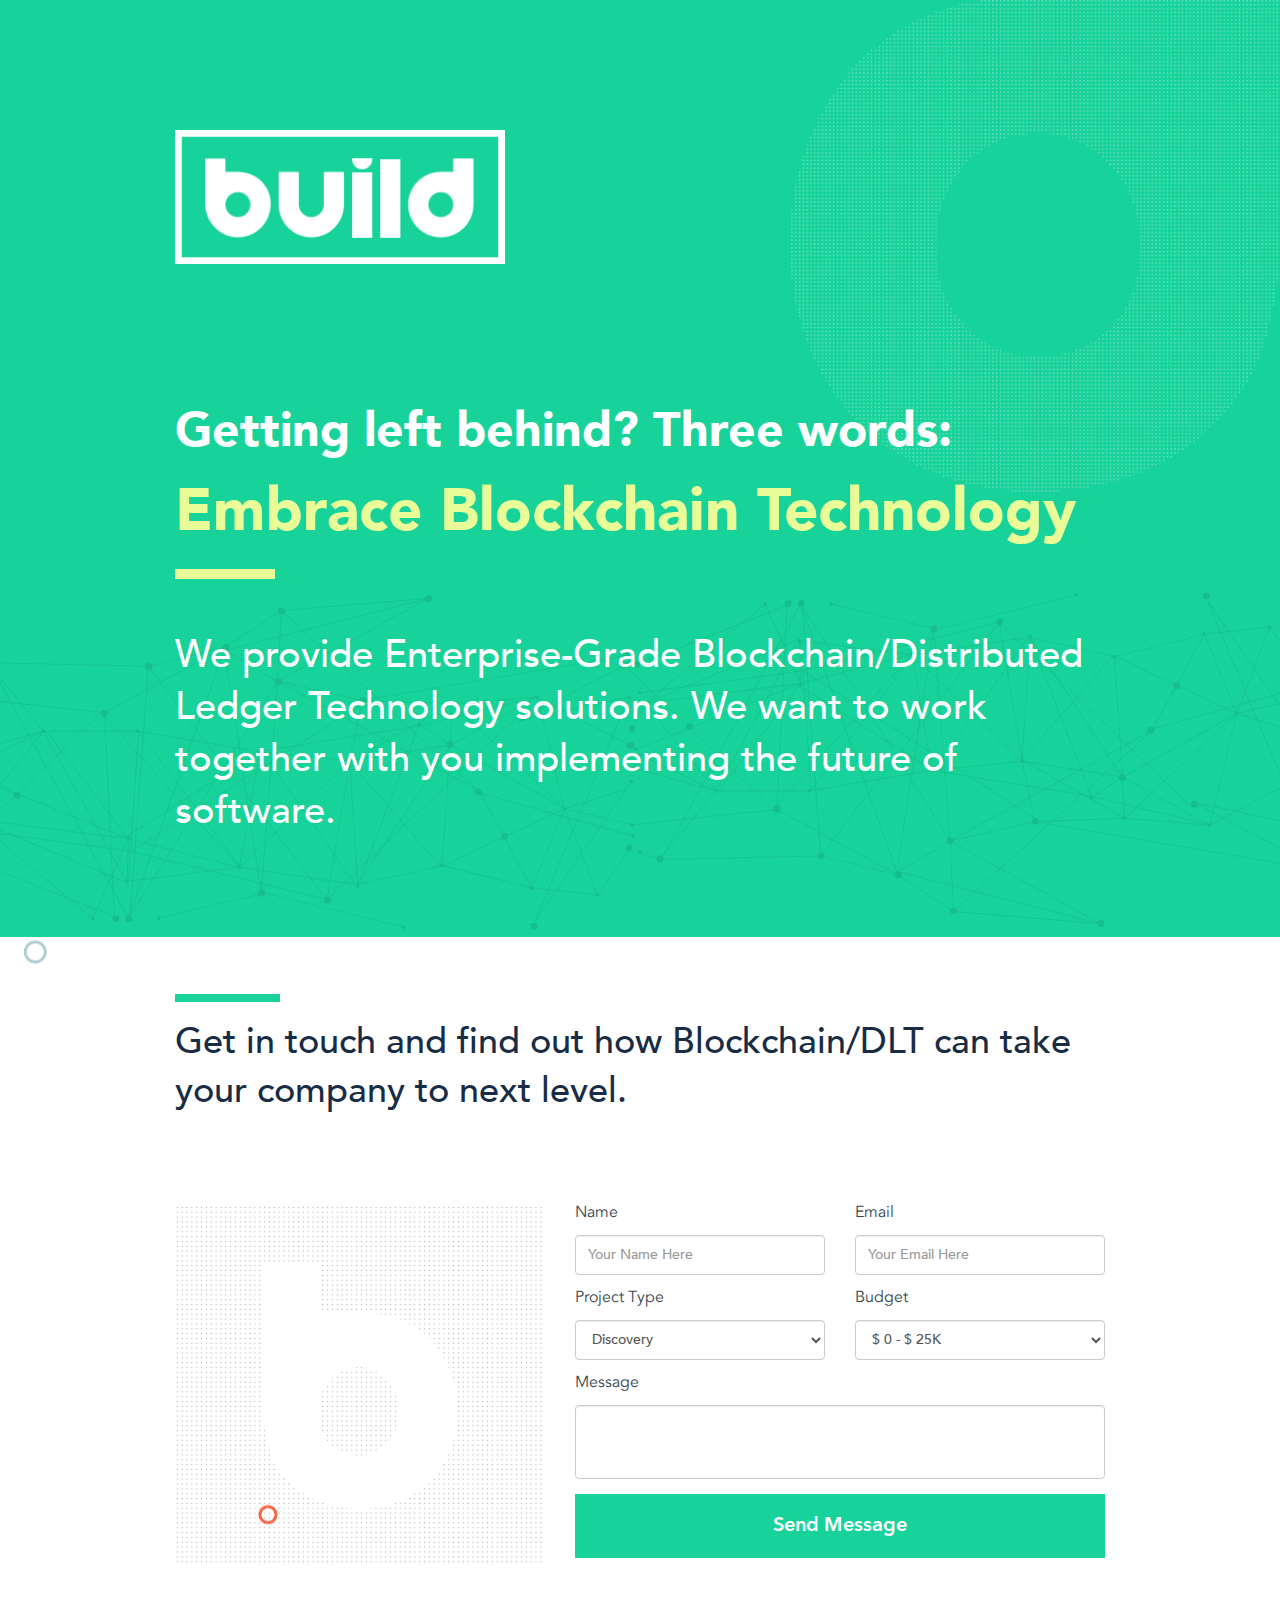
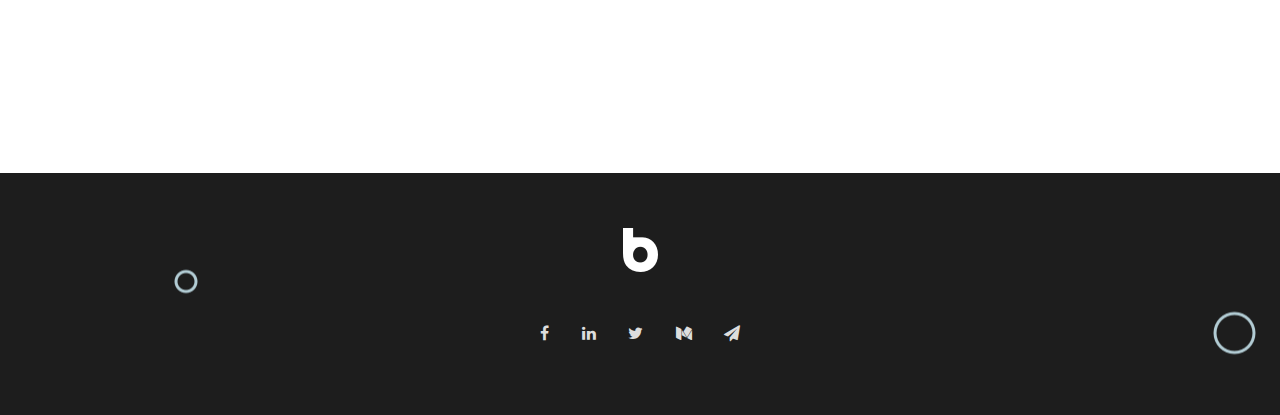
<file: public/blockchain/index.html>
<!doctype html>
<html>

<head prefix="og: http://ogp.me/ns#">
	<!-- Google Tag Manager -->
	<script>(function (w, d, s, l, i) {
		w[l] = w[l] || []; w[l].push({
			'gtm.start':
				new Date().getTime(), event: 'gtm.js'		
}); var f = d.getElementsByTagName(s)[0],
			j = d.createElement(s), dl = l != 'dataLayer' ? '&l=' + l : ''; j.async = true; j.src =
				'https://www.googletagmanager.com/gtm.js?id=' + i + dl; f.parentNode.insertBefore(j, f);
		})(window, document, 'script', 'dataLayer', 'GTM-MHLT43Q');</script>
	<!-- End Google Tag Manager -->
	<meta http-equiv="Content-Type" content="text/html; charset=utf-8">
	<meta name="viewport" content="width=device-width, initial-scale=1, maximum-scale=1">
	<meta content="IE=edge,chrome=1" http-equiv="X-UA-Compatible">
	<title>Build - Value through amazing digital products</title>
	<meta content="Build" property="og:title">
	<meta content="Value through amazing digital products." property="og:description">
	<meta content="https://hellobuild.co/" property="og:url">
	<meta content="https://hellobuild.co/images/og/ogShared.png" property="og:image">
	<meta content="630" property="og:image:height">
	<meta content="image/png" property="og:image:type">
	<meta content="1200" property="og:image:width">
	<meta content="summary" name="twitter:card">
	<meta content="@hellobuild" name="twitter:site">
	<meta content="Value through amazing digital products." name="twitter:description">
	<meta content="https://hellobuild.co/images/og/twPhoto.png" name="twitter:image">
	<meta content="Build" name="twitter:title">

	<!-- SET: FAVICON -->
	<link rel="shortcut icon" type="image/PNG" href="../images/Page1.png">
	<!-- END: FAVICON -->

	<!-- SET: STYLESHEET -->

	<link href="../css/slick.css" rel="stylesheet" type="text/css" media="all">
	<link href="../css/bootstrap.min.css" rel="stylesheet" type="text/css" media="all">
	<link href="../css/nice-select.css" rel="stylesheet" type="text/css" media="all">
	<link rel="stylesheet" href="//maxcdn.bootstrapcdn.com/font-awesome/4.3.0/css/font-awesome.min.css">
	<link href="../css/fonts.css" rel="stylesheet" type="text/css" media="all">
	<link href="../css/style.css" rel="stylesheet" type="text/css" media="all">
	<link href="../css/responsive.css" rel="stylesheet" type="text/css" media="all">
	<!-- END: STYLESHEET -->
	<noscript>
		<style>
			#loading {
				display: none !important;
			}
		</style>
	</noscript>


</head>

<body class="blockchain">
	<!-- Google Tag Manager (noscript) -->
	<noscript>
		<iframe src="https://www.googletagmanager.com/ns.html?id=GTM-MHLT43Q" height="0" width="0" style="display:none;visibility:hidden"></iframe>
	</noscript>
	<!-- End Google Tag Manager (noscript) -->
	<!-- SET: WRAPPER -->
	<div class="wrapper">


		<!-- SET: CONTAINER -->

		<!-- SET: MAIN CONTENT -->
		<div class="main_content" id="sec1">
			<div class="banner section" id="section0">
				<div class="container">
					<div class="page-img">
						<img src="../images/large-b-white.png" alt="page image">
					</div>
					<div class="inner_container">
						<a href="../index.html" class="banner_logo">
							<img src="../images/banner-logo-white.png" alt="logo">
						</a>
						<h1>Getting left behind? Three words: <span class="txt-yellow">Embrace Blockchain Technology</span></h1>
						<p>We provide Enterprise-Grade Blockchain/Distributed Ledger Technology solutions. We want to work together with you implementing the future of software.</p>
					</div>
				</div>
			</div>


			<div class="home_04 section" id="section4">
				<div class="home_04">
					<form action="https://hellobuild.us15.list-manage.com/subscribe/post?u=9954b8435043c72d118013ef9&amp;id=7af19f93ce" method="post"
					 id="mc-embedded-subscribe-form" name="mc-embedded-subscribe-form" class="validate" target="_blank" novalidate>
						<div class="inner_container">
							<h2>Get in touch and find out how Blockchain/DLT can take your company to next level.</h2>
							<div class="form-section">
								<div class="row">
									<div class="col-sm-5">
										<div class="contact_img">
											<img src="../images/contact-img.png" alt="image">
										</div>
									</div>
									<div class="col-sm-7">
										<div class="row">
											<div class="form-group col-sm-6">
												<label for="mce-FNAME">name </label>
												<input type="text" value="" name="FNAME" id="mce-FNAME" class="form-control required" placeholder="Your Name Here">
											</div>
											<div class="form-group col-sm-6">
												<label for="mce-EMAIL">email </label>
												<input type="email" class="form-control required email" placeholder="Your Email Here" name="EMAIL" id="mce-EMAIL">
											</div>
											<div class="form-group col-sm-6">
												<label for="mce-PTYPE">project type </label>
												<select type="text" value="" name="PTYPE" id="mce-PTYPE" class="form-control required" placeholder="Insert">
													<option default>Discovery</option>
													<option>UI/UX</option>
													<option>Development</option>
													<option>Tech Audit</option>
													<option>Custom</option>
												</select>
											</div>
											<div class="form-group col-sm-6">
												<label for="mce-BUDGET">budget </label>
												<select type="number" placeholder="Insert" name="BUDGET" class="form-control" value="" id="mce-BUDGET">
													<option default>$ 0 - $ 25K</option>
													<option>$ 25K - $ 100K</option>
													<option>$ 100K - $ 500K </option>
													<option>$ 500K and above</option>
													<option>Custom</option>
												</select>
											</div>
											<div class="form-group col-sm-12 fname">
												<label for="mce-MMERGE4">message </label>
												<input type="text" value="" name="MMERGE4" class="form-control" id="mce-MMERGE4">
											</div>
											<div class="form-group col-sm-12">
												<div id="mce-responses" class="clear">
													<div class="response" id="mce-error-response" style="display:none"></div>
													<div class="response" id="mce-success-response" style="display:none"></div>
												</div>
												<!-- real people should not fill this in and expect good things - do not remove this or risk form bot signups-->
												<div style="position: absolute; left: -5000px;" aria-hidden="true">
													<input type="text" name="b_9954b8435043c72d118013ef9_7af19f93ce" tabindex="-1" value="">
												</div>
												<div class="clear">
													<input type="submit" value="Send Message" name="subscribe" id="mc-embedded-subscribe" class="button green-btn">
												</div>
											</div>
										</div>
									</div>
								</div>
							</div>
						</div>
					</form>
					<!--End mc_embed_signup-->
				</div>
			</div>

			<!-- END: MAIN CONTENT -->

			<!-- SET: FOOTER -->
			<div id="footer">
				<div class="container">
					<a href="../index.html" class="footer_logo">
						<img src="../images/f_logo.png" alt="logo">
					</a>
					<div class="social">
						<ul center>
							<li>
								<a href="http://facebook.com/hellobuild" title="Facebook">
									<i class="fa fa-facebook"></i>
								</a>
							</li>
							<li>
								<a href="https://www.linkedin.com/company/hellobuild/" title="LinkedIn">
									<i class="fa fa-linkedin"></i>
								</a>
							</li>
							<li>
								<a href="http://twitter.com/hellobuild" title="Twitter">
									<i class="fa fa-twitter"></i>
								</a>
							</li>
							<li>
								<a href="https://blog.hellobuild.co" title="Medium">
									<i class="fa fa-medium"></i>
								</a>
							</li>
							<li>
								<a href="mailto:info@hellobuild.co" title="Contact">
									<i class="fa fa-send"></i>
								</a>
							</li>
						</ul>
					</div>
				</div>
			</div>
			<!-- END: FOOTER -->


			<!-- END: CONTAINER -->

		</div>
		<!-- END: WRAPPER -->

		<script type="text/javascript" src="../js/jquery-1.10.1.min.js"></script>
		<script type="text/javascript" src="../js/bootstrap.min.js"></script>

</body>

</html>
</file>
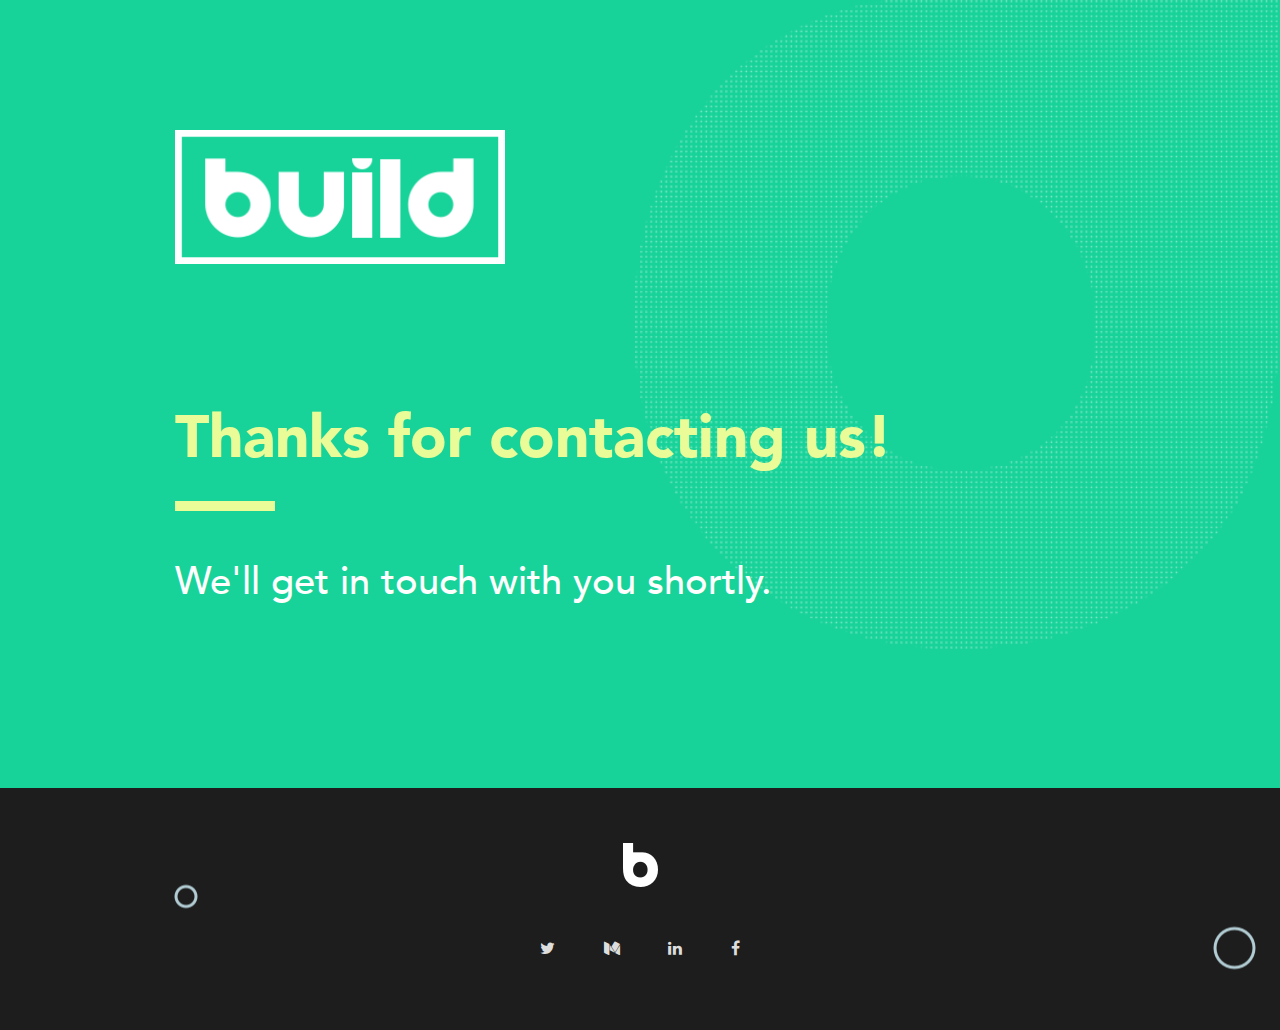
<file: public/thankyou/index.html>
<!doctype html>
<html>

<head prefix="og: http://ogp.me/ns#">
	<!-- Google Tag Manager -->
	<script>(function (w, d, s, l, i) {
		w[l] = w[l] || []; w[l].push({
			'gtm.start':
				new Date().getTime(), event: 'gtm.js'		
}); var f = d.getElementsByTagName(s)[0],
			j = d.createElement(s), dl = l != 'dataLayer' ? '&l=' + l : ''; j.async = true; j.src =
				'https://www.googletagmanager.com/gtm.js?id=' + i + dl; f.parentNode.insertBefore(j, f);
		})(window, document, 'script', 'dataLayer', 'GTM-MHLT43Q');</script>
	<!-- End Google Tag Manager -->
	<meta http-equiv="Content-Type" content="text/html; charset=utf-8">
	<meta name="viewport" content="width=device-width, initial-scale=1, maximum-scale=1">
	<meta content="IE=edge,chrome=1" http-equiv="X-UA-Compatible">
	<title>Build - Value through amazing digital products</title>
	<meta content="Build" property="og:title">
	<meta content="Value through amazing digital products." property="og:description">
	<meta content="https://hellobuild.co/" property="og:url">
	<meta content="https://hellobuild.co/images/og/ogShared.png" property="og:image">
	<meta content="630" property="og:image:height">
	<meta content="image/png" property="og:image:type">
	<meta content="1200" property="og:image:width">
	<meta content="summary" name="twitter:card">
	<meta content="@hellobuild" name="twitter:site">
	<meta content="Value through amazing digital products." name="twitter:description">
	<meta content="https://hellobuild.co/images/og/twPhoto.png" name="twitter:image">
	<meta content="Build" name="twitter:title">

	<!-- SET: FAVICON -->
	<link rel="shortcut icon" type="image/PNG" href="../images/Page1.png">
	<!-- END: FAVICON -->

	<!-- SET: STYLESHEET -->

	<link href="../css/slick.css" rel="stylesheet" type="text/css" media="all">
	<link href="../css/bootstrap.min.css" rel="stylesheet" type="text/css" media="all">
	<link href="../css/nice-select.css" rel="stylesheet" type="text/css" media="all">
	<link rel="stylesheet" href="//maxcdn.bootstrapcdn.com/font-awesome/4.3.0/css/font-awesome.min.css">
	<link href="../css/fonts.css" rel="stylesheet" type="text/css" media="all">
	<link href="../css/style.css" rel="stylesheet" type="text/css" media="all">
	<link href="../css/responsive.css" rel="stylesheet" type="text/css" media="all">
	<!-- END: STYLESHEET -->
	<noscript>
		<style>
			#loading {
				display: none !important;
			}
		</style>
	</noscript>


</head>

<body class="thankyou">
	<!-- Google Tag Manager (noscript) -->
	<noscript>
		<iframe src="https://www.googletagmanager.com/ns.html?id=GTM-MHLT43Q" height="0" width="0" style="display:none;visibility:hidden"></iframe>
	</noscript>
	<!-- End Google Tag Manager (noscript) -->
	<!-- SET: WRAPPER -->
	<div class="wrapper">


		<!-- SET: CONTAINER -->

		<!-- SET: MAIN CONTENT -->
		<div class="main_content" id="sec1">
			<div class="banner section" id="section0">
				<div class="container">
					<div class="page-img">
						<img src="../images/large-b-white.png" alt="page image">
					</div>
					<div class="inner_container">
						<a href="../index.html" class="banner_logo">
							<img src="../images/banner-logo-white.png" alt="logo">
						</a>
						<h1 class="txt-yellow">Thanks for contacting us!</h1>
						<p>We'll get in touch with you shortly.</p>
					</div>
				</div>
			</div>


	

			<!-- END: MAIN CONTENT -->

			<!-- SET: FOOTER -->
			<div id="footer">
				<div class="container">
					<a href="../index.html" class="footer_logo">
						<img src="../images/f_logo.png" alt="logo">
					</a>
					<div class="social">
						<ul center>
							<li>
								<a href="http://twitter.com/hellobuild" title="Twitter">
									<i class="fa fa-twitter"></i>
								</a>
							</li>
							<li>
								<a href="https://blog.hellobuild.co" title="Medium">
									<i class="fa fa-medium"></i>
								</a>
							</li>
							<li>
								<a href="https://www.linkedin.com/company/hellobuild/" title="LinkedIn">
									<i class="fa fa-linkedin"></i>
								</a>
							</li>
							<li>
								<a href="http://facebook.com/hellobuild" title="Facebook">
									<i class="fa fa-facebook"></i>
								</a>
							</li>
						</ul>
					</div>
				</div>
			</div>
			<!-- END: FOOTER -->


			<!-- END: CONTAINER -->

		</div>
		<!-- END: WRAPPER -->

		<script type="text/javascript" src="../js/jquery-1.10.1.min.js"></script>
		<script type="text/javascript" src="../js/bootstrap.min.js"></script>

</body>

</html>
</file>
<file: public/css/nice-select.css>
.nice-select {
  -webkit-tap-highlight-color: transparent;
  background-color: #fff;
  border-radius: 5px;
  border: solid 1px #e8e8e8;
  box-sizing: border-box;
  clear: both;
  cursor: pointer;
  display: block;
  float: left;
  font-family: inherit;
  font-size: 14px;
  font-weight: normal;
  height: 42px;
  line-height: 40px;
  outline: none;
  padding-left: 18px;
  padding-right: 30px;
  position: relative;
  text-align: left !important;
  -webkit-transition: all 0.2s ease-in-out;
  transition: all 0.2s ease-in-out;
  -webkit-user-select: none;
     -moz-user-select: none;
      -ms-user-select: none;
          user-select: none;
  white-space: nowrap;
  width: auto; }
  .nice-select:hover {
    border-color: #dbdbdb; }
  .nice-select:active, .nice-select.open, .nice-select:focus {
    border-color: #999; }
  .nice-select:after {
    border-bottom: 2px solid #999;
    border-right: 2px solid #999;
    content: '';
    display: block;
    height: 5px;
    margin-top: -4px;
    pointer-events: none;
    position: absolute;
    right: 12px;
    top: 50%;
    -webkit-transform-origin: 66% 66%;
        -ms-transform-origin: 66% 66%;
            transform-origin: 66% 66%;
    -webkit-transform: rotate(45deg);
        -ms-transform: rotate(45deg);
            transform: rotate(45deg);
    -webkit-transition: all 0.15s ease-in-out;
    transition: all 0.15s ease-in-out;
    width: 5px; }
  .nice-select.open:after {
    -webkit-transform: rotate(-135deg);
        -ms-transform: rotate(-135deg);
            transform: rotate(-135deg); }
  .nice-select.open .list {
    opacity: 1;
    pointer-events: auto;
    -webkit-transform: scale(1) translateY(0);
        -ms-transform: scale(1) translateY(0);
            transform: scale(1) translateY(0); }
  .nice-select.disabled {
    border-color: #ededed;
    color: #999;
    pointer-events: none; }
    .nice-select.disabled:after {
      border-color: #cccccc; }
  .nice-select.wide {
    width: 100%; }
    .nice-select.wide .list {
      left: 0 !important;
      right: 0 !important; }
  .nice-select.right {
    float: right; }
    .nice-select.right .list {
      left: auto;
      right: 0; }
  .nice-select.small {
    font-size: 12px;
    height: 36px;
    line-height: 34px; }
    .nice-select.small:after {
      height: 4px;
      width: 4px; }
    .nice-select.small .option {
      line-height: 34px;
      min-height: 34px; }
  .nice-select .list {
    background-color: #fff;
    border-radius: 5px;
    box-shadow: 0 0 0 1px rgba(68, 68, 68, 0.11);
    box-sizing: border-box;
    margin-top: 4px;
    opacity: 0;
    overflow: hidden;
    padding: 0;
    pointer-events: none;
    position: absolute;
    top: 100%;
    left: 0;
    -webkit-transform-origin: 50% 0;
        -ms-transform-origin: 50% 0;
            transform-origin: 50% 0;
    -webkit-transform: scale(0.75) translateY(-21px);
        -ms-transform: scale(0.75) translateY(-21px);
            transform: scale(0.75) translateY(-21px);
    -webkit-transition: all 0.2s cubic-bezier(0.5, 0, 0, 1.25), opacity 0.15s ease-out;
    transition: all 0.2s cubic-bezier(0.5, 0, 0, 1.25), opacity 0.15s ease-out;
    z-index: 9; }
    .nice-select .list:hover .option:not(:hover) {
      background-color: transparent !important; }
  .nice-select .option {
    cursor: pointer;
    font-weight: 400;
    line-height: 40px;
    list-style: none;
    min-height: 40px;
    outline: none;
    padding-left: 18px;
    padding-right: 29px;
    text-align: left;
    -webkit-transition: all 0.2s;
    transition: all 0.2s; }
    .nice-select .option:hover, .nice-select .option.focus, .nice-select .option.selected.focus {
      background-color: #f6f6f6; }
    .nice-select .option.selected {
      font-weight: bold; }
    .nice-select .option.disabled {
      background-color: transparent;
      color: #999;
      cursor: default; }

.no-csspointerevents .nice-select .list {
  display: none; }

.no-csspointerevents .nice-select.open .list {
  display: block; }
</file>
<file: public/css/fonts.css>
@font-face {
  font-family: 'Avenir-Roman';
  src: url('../fonts/Avenir-Roman.eot');
  src: url('../fonts/Avenir-Roman.woff2') format('woff2'),
       url('../fonts/Avenir-Roman.woff') format('woff'),
       url('../fonts/Avenir-Roman.ttf') format('truetype'),
       url('../fonts/Avenir-Roman.eot?#iefix') format('embedded-opentype');
  font-weight: normal;
  font-style: normal;
}

@font-face {
  font-family: 'Avenir-Medium';
  src: url('../fonts/Avenir-Medium.eot');
  src: url('../fonts/Avenir-Medium.woff2') format('woff2'),
       url('../fonts/Avenir-Medium.woff') format('woff'),
       url('../fonts/Avenir-Medium.ttf') format('truetype'),
       url('../fonts/Avenir-Medium.eot?#iefix') format('embedded-opentype');
  font-weight: normal;
  font-style: normal;
}

@font-face {
  font-family: 'Avenir-Heavy';
  src: url('../fonts/Avenir-Heavy.eot');
  src: url('../fonts/Avenir-Heavy.woff2') format('woff2'),
       url('../fonts/Avenir-Heavy.woff') format('woff'),
       url('../fonts/Avenir-Heavy.ttf') format('truetype'),
       url('../fonts/Avenir-Heavy.eot?#iefix') format('embedded-opentype');
  font-weight: normal;
  font-style: normal;
}
@font-face {
  font-family: 'AvenirNextLTPro-UltLtCn';
  src: url('../fonts/AvenirNextLTPro-UltLtCn.eot');
  src: url('../fonts/AvenirNextLTPro-UltLtCn.woff2') format('woff2'),
       url('../fonts/AvenirNextLTPro-UltLtCn.woff') format('woff'),
       url('../fonts/AvenirNextLTPro-UltLtCn.ttf') format('truetype'),
       url('../fonts/AvenirNextLTPro-UltLtCn.eot?#iefix') format('embedded-opentype');
  font-weight: normal;
  font-style: normal;
}


@font-face {
  font-family: 'Avenir-Black';
  src: url('../fonts/Avenir-Black.eot');
  src: url('../fonts/Avenir-Black.woff2') format('woff2'),
       url('../fonts/Avenir-Black.woff') format('woff'),
       url('../fonts/Avenir-Black.ttf') format('truetype'),
       url('../fonts/Avenir-Black.eot?#iefix') format('embedded-opentype');
  font-weight: normal;
  font-style: normal;
}

@font-face {
  font-family: 'Avenir-book';
  src: url('../fonts/AveniBoo.eot');
  src: url('../fonts/AveniBoo.woff') format('woff'),
       url('../fonts/AveniBoo.ttf') format('truetype'),
       url('../fonts/Avenir-Black.eot?#iefix') format('embedded-opentype');
  font-weight: normal;
  font-style: normal;
}

@font-face {
  font-family: 'AvenirNextLTPro-Regular';
  src: url('../fonts/AvenirNextLTPro-Regular.eot');
  src: url('../fonts/AvenirNextLTPro-Regular.woff2') format('woff2'),
       url('../fonts/AvenirNextLTPro-Regular.woff') format('woff'),
       url('../fonts/AvenirNextLTPro-Regular.ttf') format('truetype'),
       url('../fonts/AvenirNextLTPro-Regular.eot?#iefix') format('embedded-opentype');
  font-weight: normal;
  font-style: normal;
}


@font-face {
  font-family: 'AvenirNextLTPro-MediumCnIt';
  src: url('../fonts/AvenirNextLTPro-MediumCnIt.eot');
  src: url('../fonts/AvenirNextLTPro-MediumCnIt.woff2') format('woff2'),
       url('../fonts/AvenirNextLTPro-MediumCnIt.woff') format('woff'),
       url('../fonts/AvenirNextLTPro-MediumCnIt.ttf') format('truetype'),
       url('../fonts/AvenirNextLTPro-MediumCnIt.eot?#iefix') format('embedded-opentype');
  font-weight: normal;
  font-style: normal;
}

@font-face {
  font-family: 'AvenirNextLTPro-MediumCn';
  src: url('../fonts/AvenirNextLTPro-MediumCn.eot');
  src: url('../fonts/AvenirNextLTPro-MediumCn.woff2') format('woff2'),
       url('../fonts/AvenirNextLTPro-MediumCn.woff') format('woff'),
       url('../fonts/AvenirNextLTPro-MediumCn.ttf') format('truetype'),
       url('../fonts/AvenirNextLTPro-MediumCn.eot?#iefix') format('embedded-opentype');
  font-weight: normal;
  font-style: normal;
}
@font-face {
  font-family: 'AvenirNextLTPro-It';
  src: url('../AvenirNextLTPro-It.eot');
  src: url('../AvenirNextLTPro-It.woff2') format('woff2'),
       url('../AvenirNextLTPro-It.woff') format('woff'),
       url('../AvenirNextLTPro-It.ttf') format('truetype'),
       url('../AvenirNextLTPro-It.eot?#iefix') format('embedded-opentype');
  font-weight: normal;
  font-style: normal;
}
@font-face {
  font-family: 'AvenirNextLTPro-HeavyCnIt';
  src: url('../AvenirNextLTPro-HeavyCnIt.eot');
  src: url('../AvenirNextLTPro-HeavyCnIt.woff2') format('woff2'),
       url('../AvenirNextLTPro-HeavyCnIt.woff') format('woff'),
       url('../AvenirNextLTPro-HeavyCnIt.ttf') format('truetype'),
       url('../AvenirNextLTPro-HeavyCnIt.eot?#iefix') format('embedded-opentype');
  font-weight: normal;
  font-style: normal;
}
@font-face {
  font-family: 'AvenirNextLTPro-HeavyCn';
  src: url('../AvenirNextLTPro-HeavyCn.eot');
  src: url('../AvenirNextLTPro-HeavyCn.woff2') format('woff2'),
       url('../AvenirNextLTPro-HeavyCn.woff') format('woff'),
       url('../AvenirNextLTPro-HeavyCn.ttf') format('truetype'),
       url('../AvenirNextLTPro-HeavyCn.eot?#iefix') format('embedded-opentype');
  font-weight: normal;
  font-style: normal;
}

@font-face {
  font-family: 'AvenirNextLTPro-DemiIt';
  src: url('../AvenirNextLTPro-DemiIt.eot');
  src: url('../AvenirNextLTPro-DemiIt.woff2') format('woff2'),
       url('../AvenirNextLTPro-DemiIt.woff') format('woff'),
       url('../AvenirNextLTPro-DemiIt.ttf') format('truetype'),
       url('../AvenirNextLTPro-DemiIt.eot?#iefix') format('embedded-opentype');
  font-weight: normal;
  font-style: normal;
}

@font-face {
  font-family: 'AvenirNextLTPro-DemiCnIt';
  src: url('../AvenirNextLTPro-DemiCnIt.eot');
  src: url('../AvenirNextLTPro-DemiCnIt.woff2') format('woff2'),
       url('../AvenirNextLTPro-DemiCnIt.woff') format('woff'),
       url('../AvenirNextLTPro-DemiCnIt.ttf') format('truetype'),
       url('../AvenirNextLTPro-DemiCnIt.eot?#iefix') format('embedded-opentype');
  font-weight: normal;
  font-style: normal;
}

@font-face {
  font-family: 'AvenirNextLTPro-DemiCn';
  src: url('../AvenirNextLTPro-DemiCn.eot');
  src: url('AvenirNextLTPro-DemiCn.woff2') format('woff2'),
       url('AvenirNextLTPro-DemiCn.woff') format('woff'),
       url('AvenirNextLTPro-DemiCn.ttf') format('truetype'),
       url('AvenirNextLTPro-DemiCn.eot?#iefix') format('embedded-opentype');
  font-weight: normal;
  font-style: normal;
}

@font-face {
  font-family: 'AvenirNextLTPro-Demi';
  src: url('../fonts/AvenirNextLTPro-Demi.eot');
  src: url('../fonts/AvenirNextLTPro-Demi.woff2') format('woff2'),
       url('../fonts/AvenirNextLTPro-Demi.woff') format('woff'),
       url('../fonts/AvenirNextLTPro-Demi.ttf') format('truetype'),
       url('../fonts/AvenirNextLTPro-Demi.eot?#iefix') format('embedded-opentype');
  font-weight: normal;
  font-style: normal;
}

@font-face {
  font-family: 'AvenirNextLTPro-CnIt';
  src: url('AvenirNextLTPro-CnIt.eot');
  src: url('AvenirNextLTPro-CnIt.woff2') format('woff2'),
       url('AvenirNextLTPro-CnIt.woff') format('woff'),
       url('AvenirNextLTPro-CnIt.ttf') format('truetype'),
       url('AvenirNextLTPro-CnIt.eot?#iefix') format('embedded-opentype');
  font-weight: normal;
	font-style: normal;}

@font-face {
  font-family: 'AvenirNextLTPro-Cn';
  src: url('AvenirNextLTPro-Cn.eot');
  src: url('AvenirNextLTPro-Cn.woff2') format('woff2'),
       url('AvenirNextLTPro-Cn.woff') format('woff'),
       url('AvenirNextLTPro-Cn.ttf') format('truetype'),
       url('AvenirNextLTPro-Cn.eot?#iefix') format('embedded-opentype');
  font-weight: normal;
  font-style: normal;
}
@font-face {
  font-family: 'AvenirNextLTPro-BoldCnIt';
  src: url('AvenirNextLTPro-BoldCnIt.eot');
  src: url('AvenirNextLTPro-BoldCnIt.woff2') format('woff2'),
       url('AvenirNextLTPro-BoldCnIt.woff') format('woff'),
       url('AvenirNextLTPro-BoldCnIt.ttf') format('truetype'),
       url('AvenirNextLTPro-BoldCnIt.eot?#iefix') format('embedded-opentype');
  font-weight: normal;
  font-style: normal;
}

@font-face {
  font-family: 'AvenirNextLTPro-BoldCn';
  src: url('AvenirNextLTPro-BoldCn.eot');
  src: url('AvenirNextLTPro-BoldCn.woff2') format('woff2'),
       url('AvenirNextLTPro-BoldCn.woff') format('woff'),
       url('AvenirNextLTPro-BoldCn.ttf') format('truetype'),
       url('AvenirNextLTPro-BoldCn.eot?#iefix') format('embedded-opentype');
  font-weight: normal;
  font-style: normal;
}

@font-face {
  font-family: 'AvenirNextLTPro-Bold';
  src: url('AvenirNextLTPro-Bold.eot');
  src: url('AvenirNextLTPro-Bold.woff2') format('woff2'),
       url('AvenirNextLTPro-Bold.woff') format('woff'),
       url('AvenirNextLTPro-Bold.ttf') format('truetype'),
       url('AvenirNextLTPro-Bold.eot?#iefix') format('embedded-opentype');
  font-weight: normal;
  font-style: normal;
}
@font-face {
  font-family: 'AvenirNextLTPro-UltLtCnIt';
  src: url('AvenirNextLTPro-UltLtCnIt.eot');
  src: url('AvenirNextLTPro-UltLtCnIt.woff2') format('woff2'),
       url('AvenirNextLTPro-UltLtCnIt.woff') format('woff'),
       url('AvenirNextLTPro-UltLtCnIt.ttf') format('truetype'),
       url('AvenirNextLTPro-UltLtCnIt.eot?#iefix') format('embedded-opentype');
  font-weight: normal;
  font-style: normal;
}
</file>
<file: public/css/responsive.css>
@media only screen and (max-width:1440px){
	.container{max-width: 1440px;width: 100%;}
}
@media only screen and (max-width:991px){
	h2,.home_04 h2{font-size: 32px;}
	.inner_container{width: auto;padding: 0 15px;}
	.banner{overflow: hidden;}
	.page-img{left: 65%;}
	.banner_logo{width:265px;}
	.banner .container{padding: 70px 0 160px;}
	.banner h1{font-size: 58px;max-width: 80%; line-height: 1.17;}
	.banner .inner_container:before{left:15px;    bottom: -160px;}
	.bbt{bottom: 15px;}
	.small_block .h01_img{height: 386px;}
	.big_block .h01_img{height: 512px;}
	.h01_inner,.home_02 .inner_container{padding-bottom: 100px;}
	.home_02 .inner_container:before, .home_03 .inner_container:before{left: 15px;}
	.home_03 .inner_container{padding-bottom: 20px;}
	.home_04 h2{    padding: 90px 0 35px;}
	.form-section .col-sm-5{padding-left: 0;}
	.home_04{    padding: 0 0 80px;}
}
@media only screen and (max-width:991px){
	
}
@media only screen and (max-width:767px){
	h2,.home_04 h2{font-size: 24px;}
	.page-img{display: none;}
	.banner .container{padding: 20px 0 100px;}
	.banner .inner_container:before{bottom: -100px;}
	.banner_logo{width:290px;}
	.banner h1{font-size: 38px;line-height: 1.26;    max-width: 100%;}
	.banner h1{padding: 35px 0;}
	.green-btn{font-size: 20px;}
	.bbt{display: none;}
	.home_01{padding-top: 45px;}
	.big_block .h01_img,.small_block .h01_img{height: 362px;}
	.block .h01_txt h3, .block .h01_txt h3 a{font-size: 20px;line-height: 2.83;}
	.block .h01_txt p{font-size: 14px;}
	.home_02{padding: 45px 0 0;}
	.h02_rt{float: none;}
	.h02_lt{float: none;margin: 42px 0 0;}
	.cat_div{    padding: 55px 30px;}
	.cat_div p{font-size: 22px;}
	.home_03{padding: 40px 0 0;}
	.logo_banner{padding: 20px 0 0;}
	.logo_banner .logo_img{    padding-bottom: 0;margin-bottom: 5px;}
	.logo_banner .logo_img{background: #f4f4f4;text-align: center;border-radius: 5px;-webkit-border-radius: 5px;-moz-border-radius: 5px; -o-border-radius: 5px; padding: 8px 0;}
	.home_03 .inner_container{    padding-bottom: 90px;}
	.home_04 h2{padding: 45px 0;}
	.form-section .col-sm-5{display: none;}
	.help{bottom: 0;}
	.navbar-toggle{margin-top: 21px;}
	.navbar-default .navbar-toggle{border-color: #18d399;}
	.navbar-default .navbar-toggle .icon-bar{background-color: #18d399;}
	#header .collapse.in{display: none;}
	#header.sticky_header .collapse.in{display: block;}
	.home_05 .logos li { width: auto; }
	.home_05 .logos li img {
		max-width: 180px;
	}
}
@media (max-width: 600px) {
	.blockchain .banner p {
		font-size: 24px;
	}
	.blockchain .home_04 h2 {
		font-size: 20px;
	}
	.blockchain .banner::before {
		-webkit-background-size: 230%;
		background-size: 230%;
	}
	.blog .posts-container h1 {
		font-size: 36px;
	}
	.blog .posts-container h2 {
		font-size: 28px;
	}
	.social ul {
		width: 200px;
	}
	.social a i {
		font-size: 18px;
	}
}
@media only screen and (max-width:480px){
	.green-btn{width: 100%;}
}
</file>
<file: public/css/style.css>
/* http://meyerweb.com/eric/tools/css/reset/ 
   v2.0 | 20110126
   License: none (public domain)
*/

html, body, div, span, applet, object, iframe,
h1, h2, h3, h4, h5, h6, p, blockquote, pre,
a, abbr, acronym, address, big, cite, code,
del, dfn, em, img, ins, kbd, q, s, samp,
small, strike, strong, sub, sup, tt, var,
b, u, i, center,
dl, dt, dd, ol, ul, li,
fieldset, form, label, legend,
table, caption, tbody, tfoot, thead, tr, th, td,
article, aside, canvas, details, embed, 
figure, figcaption, footer, header, hgroup, 
menu, nav, output, ruby, section, summary,
time, mark, audio, video {
	margin: 0;
	padding: 0;
	border: 0;
	font-size: 100%;
	font: inherit;
	vertical-align: baseline;
}
/* HTML5 display-role reset for older browsers */
article, aside, details, figcaption, figure, 
footer, header, hgroup, menu, nav, section {
	display: block;
}
body {
	line-height: 1;
}
ol, ul {
	list-style: none;
}
blockquote, q {
	quotes: none;
}
blockquote:before, blockquote:after,
q:before, q:after {
	content: '';
	content: none;
}
table {
	border-collapse: collapse;
	border-spacing: 0;
}
/*---------------------------------------------------------------------------------------------------------------------------*/
body{font-family: 'Avenir-Medium';font-size: 16px; line-height: normal;}
a{
	text-decoration: none;
}
h2{font-size: 48px;color: #182c45;  font-family: 'Avenir-Medium';}
.main_content{background:url(../images/background.png)no-repeat; background-position: center center; padding: 0;}
.navbar-default{background: #ffffff;border:0;margin-bottom: 0px;}
.container{width: 1440px;}
.inner_container{width: 930px;margin: 0 auto;}
.navbar-brand{width: 142px; height: auto;}
.navbar-brand img{width: 100%;height: auto;}
.navbar-default .navbar-nav>li>a{ font-family: 'Avenir-Heavy'; color: #182c46; font-size: 15px;text-transform: capitalize;}
.navbar-default .navbar-nav>li > a.active,.navbar-default .navbar-nav>li:hover > a{color: #18d399;}
.navbar-nav{padding: 15px 0;}
.banner .container{position: relative;padding: 130px 0 180px;}
.banner .inner_container{position: relative;}
.banner .inner_container:before{content:"";width:105px;height: 8px;left: 0;background: #18d399;position: absolute;bottom: -180px;}
.banner_logo{width: 330px;display: block;}
.banner_logo img{width: 100%;height: auto;}
.banner{}
.banner h1{font-size: 72px; color: #182c45;line-height: 1.1; font-family: 'Avenir-Black';padding: 35px 0 55px;}
.green-btn{background: #18d399;border:2px solid #18d399;font-size: 24px;color: #ffffff;display: inline-block; font-family: 'AvenirNextLTPro-Demi';font-weight: 600;text-transform: capitalize;padding: 18px 15px;min-width: 245px;text-align: center; line-height: 24px;}
.green-btn:hover,.green-btn:focus{background: #18d399;background: #ffffff; color: #18d399;text-decoration: none;}
.page-img{position: absolute;right: 0;top: 0; width:645px;z-index: -1;}
.page-img img{width: 100%;}
.block1{position: relative;}
.block1 img{width: 100%;}
.big_block .h01_img{position: relative;height: 586px;}
.small_block .h01_img{position: relative;height: 438px;}
.block img{width: 100%;height: 100%;}
.home_01 h2{padding: 0 0 35px;}
.block .h01_txt{position: absolute;left: 25px;bottom: 25px;right: 25px;}
.block .h01_txt h3,.block .h01_txt h3 a{color: #ffffff;font-size: 24px;line-height: 2.83; font-family: 'Avenir-Black';}
.block .h01_txt p{color: #ffffff;font-size: 16px;font-family: 'Avenir-Medium';}
.home_01{padding-top: 70px;}
.h01_inner{padding-bottom: 204px;position: relative;}
.h01_inner:before{content:"";width:105px;height: 8px;left: 0;background: #18d399;position: absolute;bottom: 0;}
.home_02{padding: 75px 0 0;overflow: hidden;}
.home_02 h2{padding: 0 0 35px;}
.h02_lt li a{color: #18d399;font-size: 24px;line-height: 1.92;font-family: 'AvenirNextLTPro-Regular'; text-decoration: none;}
.h02_lt li.active a{  font-weight: 600;}
.cat_div{background: #18d399; padding: 68px 80px; }
.cat_div h2,.cat_div h2 a{color: #ffffff;}
.cat_div h2{padding-bottom: 15px; font-family: 'AvenirNextLTPro-Demi'; font-weight: 600;}
.cat_div p{color: #ffffff;font-size: 24px;line-height: 30px; font-family: 'Avenir-Medium';max-width: 420px;}
.home_02 .inner_container{padding-bottom: 195px;position: relative;}
.home_02 .inner_container:before,.home_03 .inner_container:before{content:"";width:105px;height: 8px;left: 0;background: #18d399;position: absolute;bottom: 0;}
.home_03{padding: 70px 0 0;}
.home_03 .inner_container{padding-bottom: 100px;position: relative;}
.logo_banner{padding: 80px 0 0;}
.logo_banner .logo_img{text-align: center;padding-bottom: 80px;}
.logo_banner .logo_img img{max-width: 100%;display: inline-block;}
.home_04{padding: 0 0 100px;}
.home_04 h2{padding: 80px 0 90px;font-size: 42px;}
.form-group label{font-family: 'Avenir-book';font-size: 16px; color: #37474f;padding-bottom: 12px;display: block;text-transform: capitalize;}
.contact_img img{width: 100%;height: 360px;object-fit: cover;object-position: center top;}
.form-group .green-btn{display: block;width: 100%;font-size: 20px;}
.form-control{height: 40px;outline: 0;box-shadow: 0;}
.form-control:focus{outline: 0;box-shadow: 0;}
.fname .form-control{height: 74px;}
#footer{background:#1d1d1d url(../images/footer-bg.png)no-repeat;background-position: center center;text-align: center;padding: 55px 0 70px;}
#footer p{font-size:24px;line-height: 1.83; color: #ffffff;font-family: 'Avenir-Medium';}
.footer_logo{width:35px;margin:0 auto;display: block;padding-bottom: 25px;}
.footer_logo img{width:100%;height: auto;}
.bbt{width:24px;display: block;position: absolute;right: 20%;bottom: -10px;}
.bbt img{width:100%;}
.help{width:19px;display: block;position: absolute;right: 20px;bottom: 5px;}
.help img{width:100%;height: auto;}
.form-group{position: relative;}
.h02_rt{float: right;position: relative;}
.h02_lt{float: left;position: relative;}
#header{position: fixed;width: 100%;top: 0;z-index: 99;box-shadow: 0 0 15px rgba(0,0,0,0.5);-webkit-box-shadow: 0 0 15px rgba(0,0,0,0.5);-moz-box-shadow: 0 0 15px rgba(0,0,0,0.5); -o-box-shadow: 0 0 15px rgba(0,0,0,0.5);top: -80px;transition: all 0.5s ease-in;-webkit-transition: all 0.5s ease-in;-o-transition: all 0.5s ease-in;-moz-transition: all 0.5s ease-in;}
#header.sticky_header{top: 0;}
.slick-slider{outline: 0;}
.right-div{position: absolute;top: 0;left: 100%;width: 100%;opacity: 0.5;}
.main-nav ul li:first-child(1){opacity: 1;}
#slider .slick-list{overflow: visible;}
.home_02{position: relative;overflow: hidden;}
.h02_lt:before{content:""; background:#ffffff; width:3000px; height: 100%; position: absolute; right: 0;top: 0; }
 .h02_lt ul{position: relative;}
#slider .slick-slide.slick-current{opacity: 1;}
#slider .slick-slide{opacity: 0.5;}
.slick-initialized .slick-slide{outline: 0;}
body{padding-top: 0!important;}
.nice-select{width: 100%;line-height: 27px;}
.nice-select .list{width: 100%;}
.nice-select:after{
	border-bottom: 2px solid #18d399;
    border-right: 2px solid #18d399;
	width: 7px;
	height: 7px;
}

#section1 p, #section1 h3 {
	color: #182c45;
}

#section1 h3 {
	font-size: 48px;
	line-height: inherit;

}

.social ul {
	margin-top: 20px;
	display: flex;
	justify-content: space-between;
	list-style-type: none;
	font-size: 1em;
	width: 200px;
  }
  
.social a {
	color: #ddd;
	text-decoration: none;
	transition: all .5s ease-in-out;
  }
  [title="Twitter"]:hover{
	color: rgb(85,172,238);
  }
  [title="Medium"]:hover{
	color: rgb(75,75,75);
  }
  [title="LinkedIn"]:hover{
	color: rgb(0,119,181);
  }
  [center]{
	text-align: center;
  }
  
  html, body {
	height: 100%;
	width: 100%;
  }
  
  .social {
	display: flex;
	align-items: center;
	justify-content: center;
  }

  .blog_link {
	color: #18d399;
	font-size: 50px;
	line-height: 1.92;
	font-family: 'AvenirNextLTPro-Regular'; 
	text-decoration: none;
	font-weight: bolder;
  }
  /* -----------------------------------------

BLOCKCHAIN LANDING

------------------------------------------- */
.blockchain .banner {
	background-color: #18d399;
	color:  #fff;
	position: relative;
}
.blockchain .page-img {
	width: 489px;
}
.blockchain .banner::before {
	content:  "";
	position: absolute;
	bottom: 0;
	left:  0;
	width: 100%;
	background-image: url('../images/blockChainLG.svg');
	background-repeat: no-repeat;
	background-position: center bottom;
	-webkit-background-size: 100%;
	background-size: 100%;
	z-index: 0;
	height: 460px;
	display: block;
}
.blockchain .banner .container {
	padding-bottom: 100px;
}
.blockchain .page-img {
	z-index: 0;
}
.blockchain .banner h1 {
	font-size: 48px;
	color: #fff;
	margin-top: 100px;
}
.blockchain .banner h1 .txt-yellow {
	color: #eafc97;
	display: block;
	font-size: 60px;
	padding-top: 20px;
	position: relative;
}
.blockchain .banner h1 .txt-yellow::after {
	content:  "";
	position: absolute;
	left:  0;
	bottom: -35px;
	height: 10px;
	width: 100px;
	background-color: #eafc97;
}
.blockchain .banner p {
	font-size: 38px;
	margin-top: 30px;
}
.blockchain .home_04 h2 {
	font-size: 36px;
}
.blockchain .banner .inner_container:before {
	bottom:  -165px;
}
  /* -----------------------------------------

THANK YOU

------------------------------------------- */
.thankyou .banner {
	background-color: #18d399;
	color:  #fff;
	position: relative;
}
.thankyou .banner .container {
	min-height: 80vh;
}
.thankyou .banner .txt-yellow {
	font-size: 60px;
	color: #eafc97;
	margin-top: 100px;
	position: relative;
}
.thankyou .banner .txt-yellow::after {
	content:  "";
	position: absolute;
	left:  0;
	bottom: 15px;
	height: 10px;
	width: 100px;
	background-color: #eafc97;
}
.thankyou .page-img {
	z-index: 0;
}
.thankyou .banner p {
	font-size: 38px;
	margin-top: 30px;
}
  /* -----------------------------------------

PARTNERS

------------------------------------------- */
#section5 h1 {
	color: #182c45;
	font-size: 48px;
	margin-bottom: 40px;
	font-family: 'Avenir-Black';
}
.home_05 {
	text-align: center;
	margin-bottom: 150px;
}
.home_05 .logos {
	text-decoration: none;
	padding: 0;
	margin:  0;
}
.home_05 .logos li {
	display: inline-block;
	margin-left: 2.5%;
	margin-right: 2.5%;
	width: 20%;
}
.home_05 .logos li img {
	width: 100%;
}
.home_05 .logos a {
	opacity: 0.6;
	transition:  all 0.5s linear;
	display: block;
}
.home_05 .logos a:hover {
	opacity: 0.4;
	transition:  all 0.5s linear;
}
  /* -----------------------------------------

BLOG

------------------------------------------- */
.navbar-default .navbar-nav>.active>a {
	background-color: transparent;
	color: #18d399;
}
.navbar-default .navbar-nav>.active>a:hover {
	background-color: transparent;
	color: #18d399;
}
.blog .main-nav .nav li:nth-child(1) {
	opacity: 1;
}
.blog .posts-container {
	margin-top: 60px;
}
.blog .posts-container h1 {
	color: #182c45;
	font-size: 48px;
	font-family: 'Avenir-Black';
	margin-bottom: 15px;
	line-height: 1.2em;
	margin-top: 15px;
}
.blog .posts-container p {
	color: #182c45;
	font-size: 18px;
	font-family: 'Avenir-book';
    line-height: 1.58;
    margin-bottom: 20px;
}
.blog .posts-container .read-more {
	color: #18d399;
	font-family: 'Avenir-Medium';
	margin-top: 20px;
	display: inline-block;
	font-size: 16px;
}
.blog .posts-container article {
	padding-bottom: 30px;
	margin-bottom: 30px;
	border-bottom: 1px solid rgba(0,0,0,.0785);
	max-width: 740px;
}
.blog .posts-container article:last-child {
	border-bottom: none;
}
.blog .posts-container  time {
	opacity: 0.7;
	font-size: 14px;
	display: inline-block;
	margin-bottom: 15px;
	display: block;
}
.blog .posts-container h2 {
	color: #182c45;
	font-size: 32px;
	font-family: 'Avenir-Black';
	line-height: auto;
	margin-top: 35px;
	margin-bottom: 15px;
	line-height: 1.2em;
}
.blog .posts-container ul {
	list-style-type: disc;
	padding-left: 30px;
}
.blog .posts-container ol {
	padding-left: 30px;
	list-style-type: decimal;
}
.blog .posts-container li {
	color: #182c45;
	font-size: 18px;
	font-family: 'Avenir-book';
    line-height: 1.58;
    margin-bottom: 20px;
    padding-left: 10px;
}
.blog .posts-container a {
	color: #18d399;
	/* These are technically the same, but use both */
  overflow-wrap: break-word;
  word-wrap: break-word;

  -ms-word-break: break-all;
  /* This is the dangerous one in WebKit, as it breaks things wherever */
  word-break: break-all;
  /* Instead use this non-standard one: */
  word-break: break-word;

  /* Adds a hyphen where the word breaks, if supported (No Blink) */
  -ms-hyphens: auto;
  -moz-hyphens: auto;
  -webkit-hyphens: auto;
  hyphens: auto;
}
.blog .posts-container .back {
	background: #18d399;
    border: 2px solid #18d399;
    color: #fff;
    display: inline-block;
    padding: 15px 30px;
    margin-top: 20px;
    margin-bottom: 20px;
        font-family: 'AvenirNextLTPro-Demi';
    font-weight: 600;
}
.blog .posts-container .back:hover,.blog .posts-container .back:focus {
	background: #18d399;
	background: #ffffff; 
	color: #18d399;
	text-decoration: none;
}
.blog.post .banner .container {
	padding-top: 50px;
	padding-bottom: 50px;
}
.blog.post .banner_logo {
	width: 200px;
}
.blog.post .posts-container {
	margin-top: 0;
}
.blog.post .banner .inner_container:before {
	display: none;
}
.blog blockquote {
	padding: 50px 30px;
	opacity: 0.7;
	text-align: center;
	font-size: 24px;
}
.blog .banner .container {
	padding: 50px 0;
}
.blog.post .posts-container h1 a {
	color: #182C44;
}
.blog .posts-container img {
    margin: auto;
    width: 100%;
    display: block;
}
</file>
